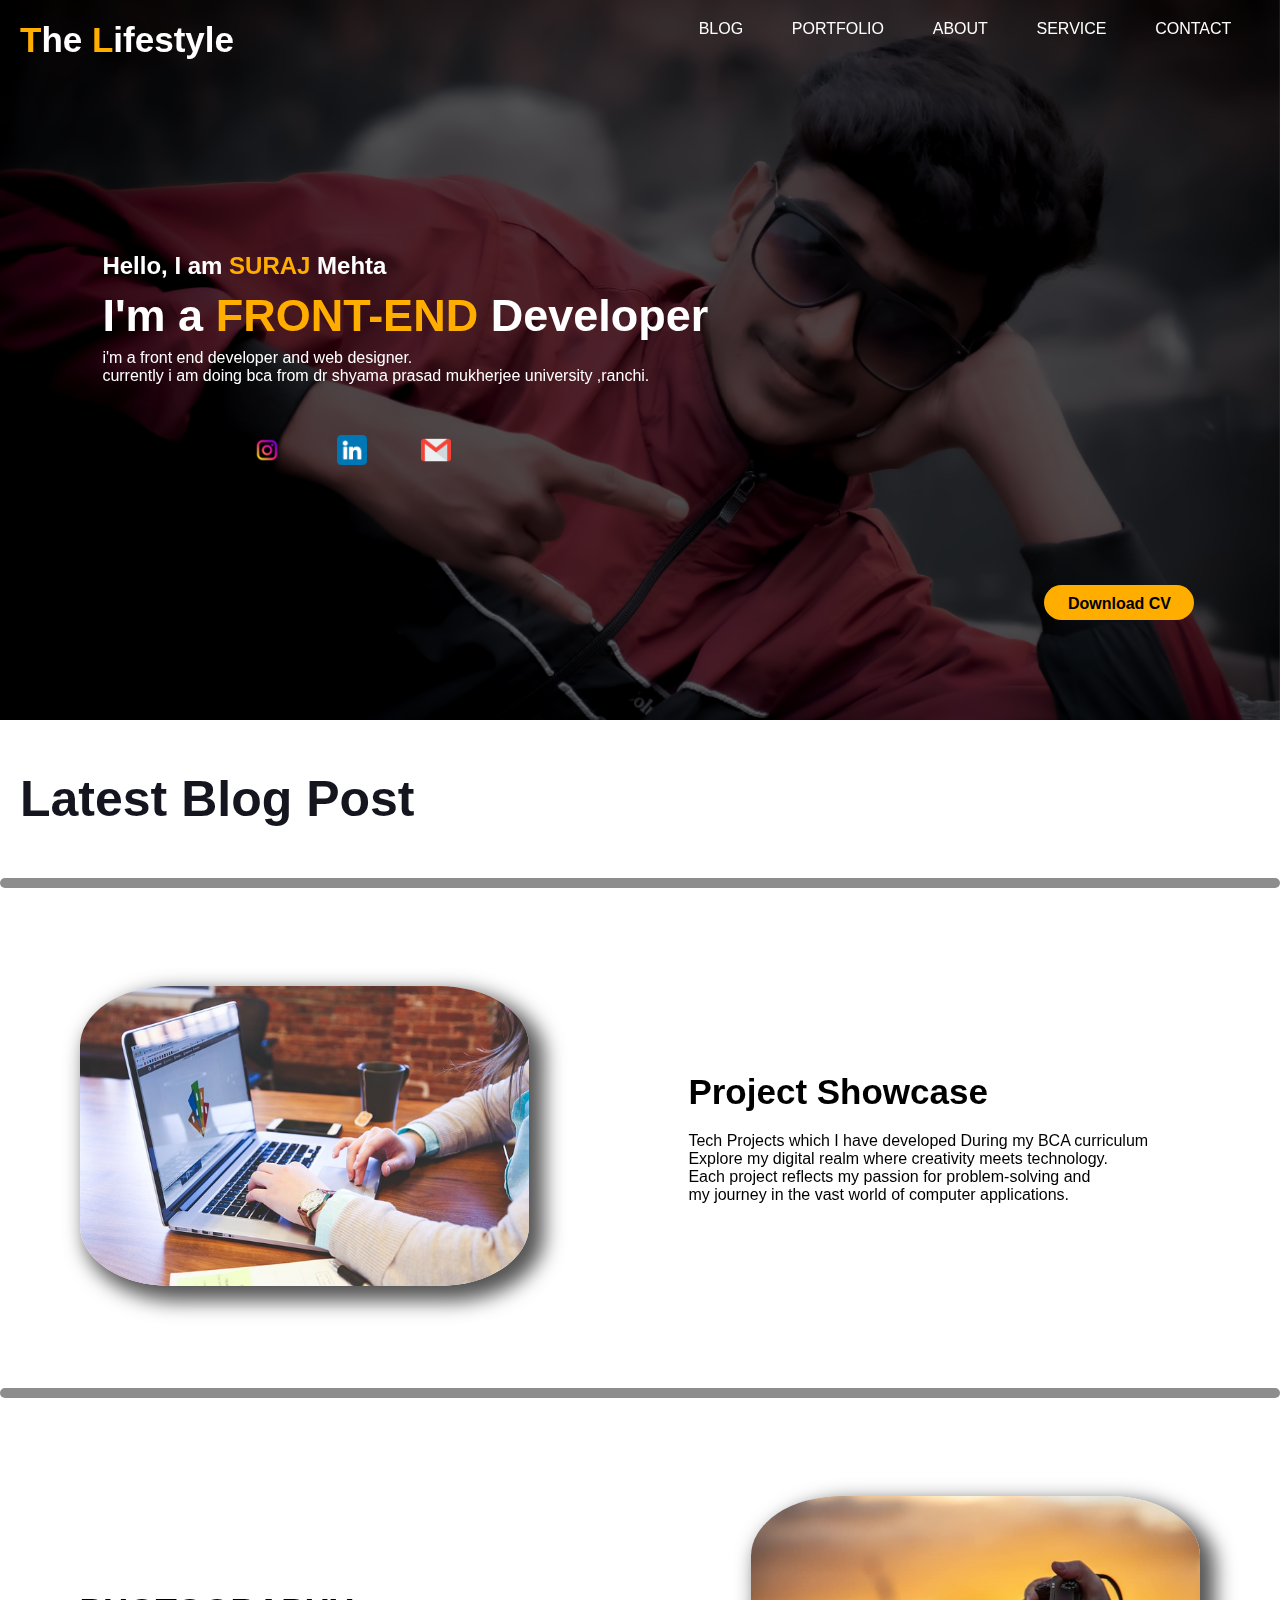
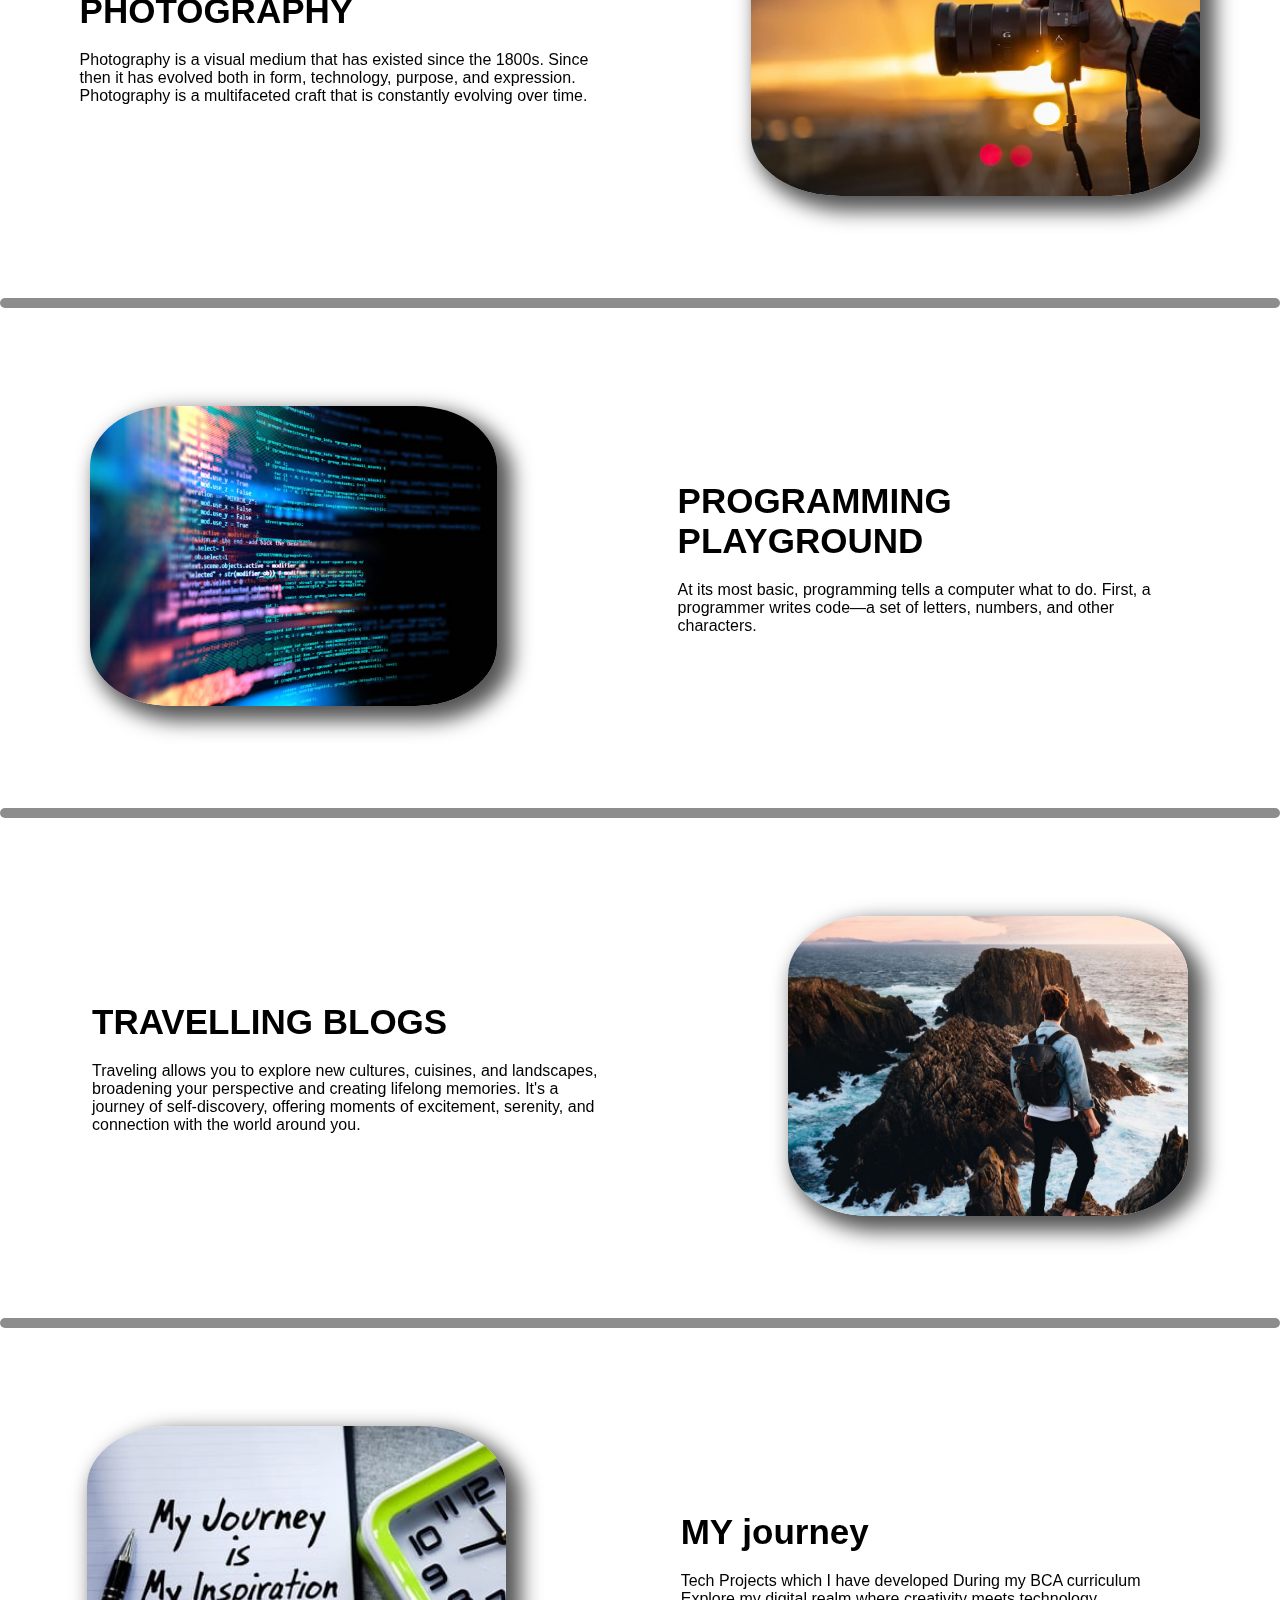
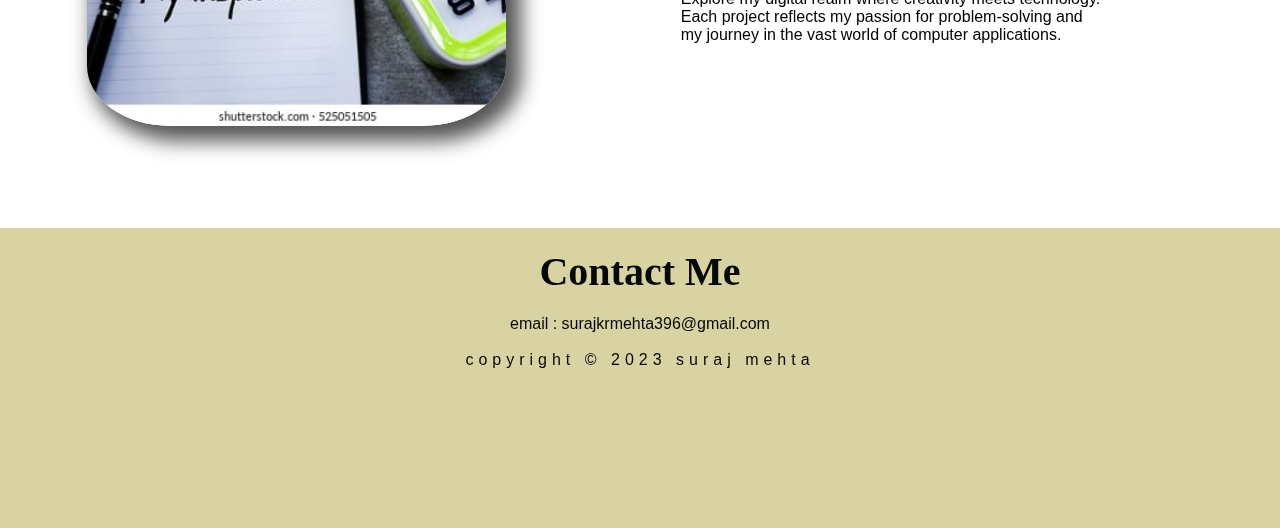
<file: index.html>
<!DOCTYPE html>
<html lang="en">
<head>
    <meta charset="UTF-8">
    <meta name="viewport" content="width=device-width, initial-scale=1.0">
    <title>The Lifestyle</title>
    <link rel="stylesheet" href="style.css">
</head>
<body> 
    <!-- ---------------------------------------------------------------------------------
    -----------------------------------------------------------------------------------------
                                   FRONT PAGE
    -----------------------------------------------------------------------------------------
    ------------------------------------------------------------------------------------ -->
    <div id="bg"></div>
    <div id="hero"> </div>
        <div id="navbar">
            <p id="logo"><span>T</span>he <span>L</span>ifestyle</p>
            <ul>
                <li ><a href="#main">BLOG</a></li>
                <li ><a href="https://surajmehta721.github.io/myportfolio/"  >PORTFOLIO</a></li>
                <li ><a href="about/about.html">ABOUT</a></li>
                <li ><a href="service/service.html" >SERVICE</a></li>
                <li ><a href="#footer">CONTACT</a></li>

            </ul>
        </div>
        <div class="detel">
            <h2>Hello, I am <span>SURAJ</span> Mehta</h3>
                <h1>I'm a <span>FRONT-END</span> Developer</h1>
                <p>I'm a Front End developer and web Designer. <br>
                    Currently I am doing BCA from
                    DR SHYAMA PRASAD MUKHERJEE UNIVERSITY ,RANCHI.</p>

                    <div id="id">
                        <a href="https://instagram.com/suraj__mehta._?igshid=MzMyNGUyNmU2YQ=="> <img src="photo/instagram.png" ></a>
                        <a href="https://www.linkedin.com/in/suraj-kumar-mehta-ab529224b?utm_source=share&utm_campaign=share_via&utm_content=profile&utm_medium=android_app"> <img src="photo/linkedin.png" ></a>
                        <a href="mailto:surajkrmehta396@gmail.com"> <img src="photo/gmail.png" ></a>
                    </div>
                    <a   id="cv" href="https://drive.google">Download CV</a>

        </div>
    
    <!-- ---------------------------------------------------------------------------------
    -----------------------------------------------------------------------------------------
                                   BLOG
    -----------------------------------------------------------------------------------------
    ------------------------------------------------------------------------------------ -->
<div id="main">
    <h1 >Latest Blog Post</h1>
    <div class="partition"></div>
    <div class="blog" id="project">
        <div id="p1">
            <a href="project showcase/pro.html" target="_main"><img src="photo/project.jpg" alt=""></a>
        </div>
        <div id="p2">
            <h2>Project Showcase</h2>
            <p> Tech Projects which I have developed  During my BCA curriculum<br>
                Explore my digital realm where creativity meets technology. <br>
                Each project reflects my passion for problem-solving and <br> my journey in the vast world of computer applications.
             </p>
        </div>
    </div>
    <div class="partition"></div>
    <div class="blog" id="photo">
        <div id="p2">
            <h2>PHOTOGRAPHY</h2>
            <p> Photography is a visual medium that has existed since the 1800s. Since then it has evolved both in form, technology, purpose, and expression. Photography is a multifaceted craft that is constantly evolving over time. 
             </p>
        </div>
        <div id="p1">
            <a href="#" target="_main"><img src="photo/picccc.jpg" alt=""></a>
        </div>
        
    </div>
    <div class="partition"></div>
    <div class="blog" id="code">
        <div id="p1">
            <a href="#" ><img src="photo/code.jpg" alt=""></a>
        </div>
        <div id="p2">
            <h2>PROGRAMMING PLAYGROUND</h2>
            <p> At its most basic, programming tells a computer what to do. First, a programmer writes code—a set of letters, numbers, and other characters.
             </p>
        </div>
    </div>
    <div class="partition"></div>
    <div class="blog" id="trval">
        <div id="p2">
            <h2>TRAVELLING BLOGS</h2>
            <p> Traveling allows you to explore new cultures, cuisines, and landscapes, broadening your perspective and creating lifelong memories. It's a journey of self-discovery, offering moments of excitement, serenity, and connection with the world around you.
             </p>
        </div>
        <div id="p1">
            <a href="travel.html" ><img src="photo/travel.jpg" alt=""></a>
        </div>
        
    </div>
    <div class="partition"></div>
    <div class="blog" id="myjrny">
        <div id="p1">
        <a href="#" target="_main"><img src="photo/jrny.jpg" alt=""></a>
    </div>
    <div id="p2">
        <h2>MY journey</h2>
        <p> Tech Projects which I have developed  During my BCA curriculum<br>
            Explore my digital realm where creativity meets technology. <br>
            Each project reflects my passion for problem-solving and <br> my journey in the vast world of computer applications.
         </p>
    </div></div>

</div>

<!-- ---------------------------------------------------------------------------------
    -----------------------------------------------------------------------------------------
                                   FOOTER
    -----------------------------------------------------------------------------------------
    ------------------------------------------------------------------------------------ -->
<div id="footer">
    <p id="contact">contact me</p>
    <p class="email">

         
        email :<a href="mailto:surajkrmehta396@gmail.com"> surajkrmehta396@gmail.com</a>
    </p> <br>
    <p style="letter-spacing: 5px;">copyright &#169; 2023 suraj mehta</p>

</div>
</body>
</html>
</file>
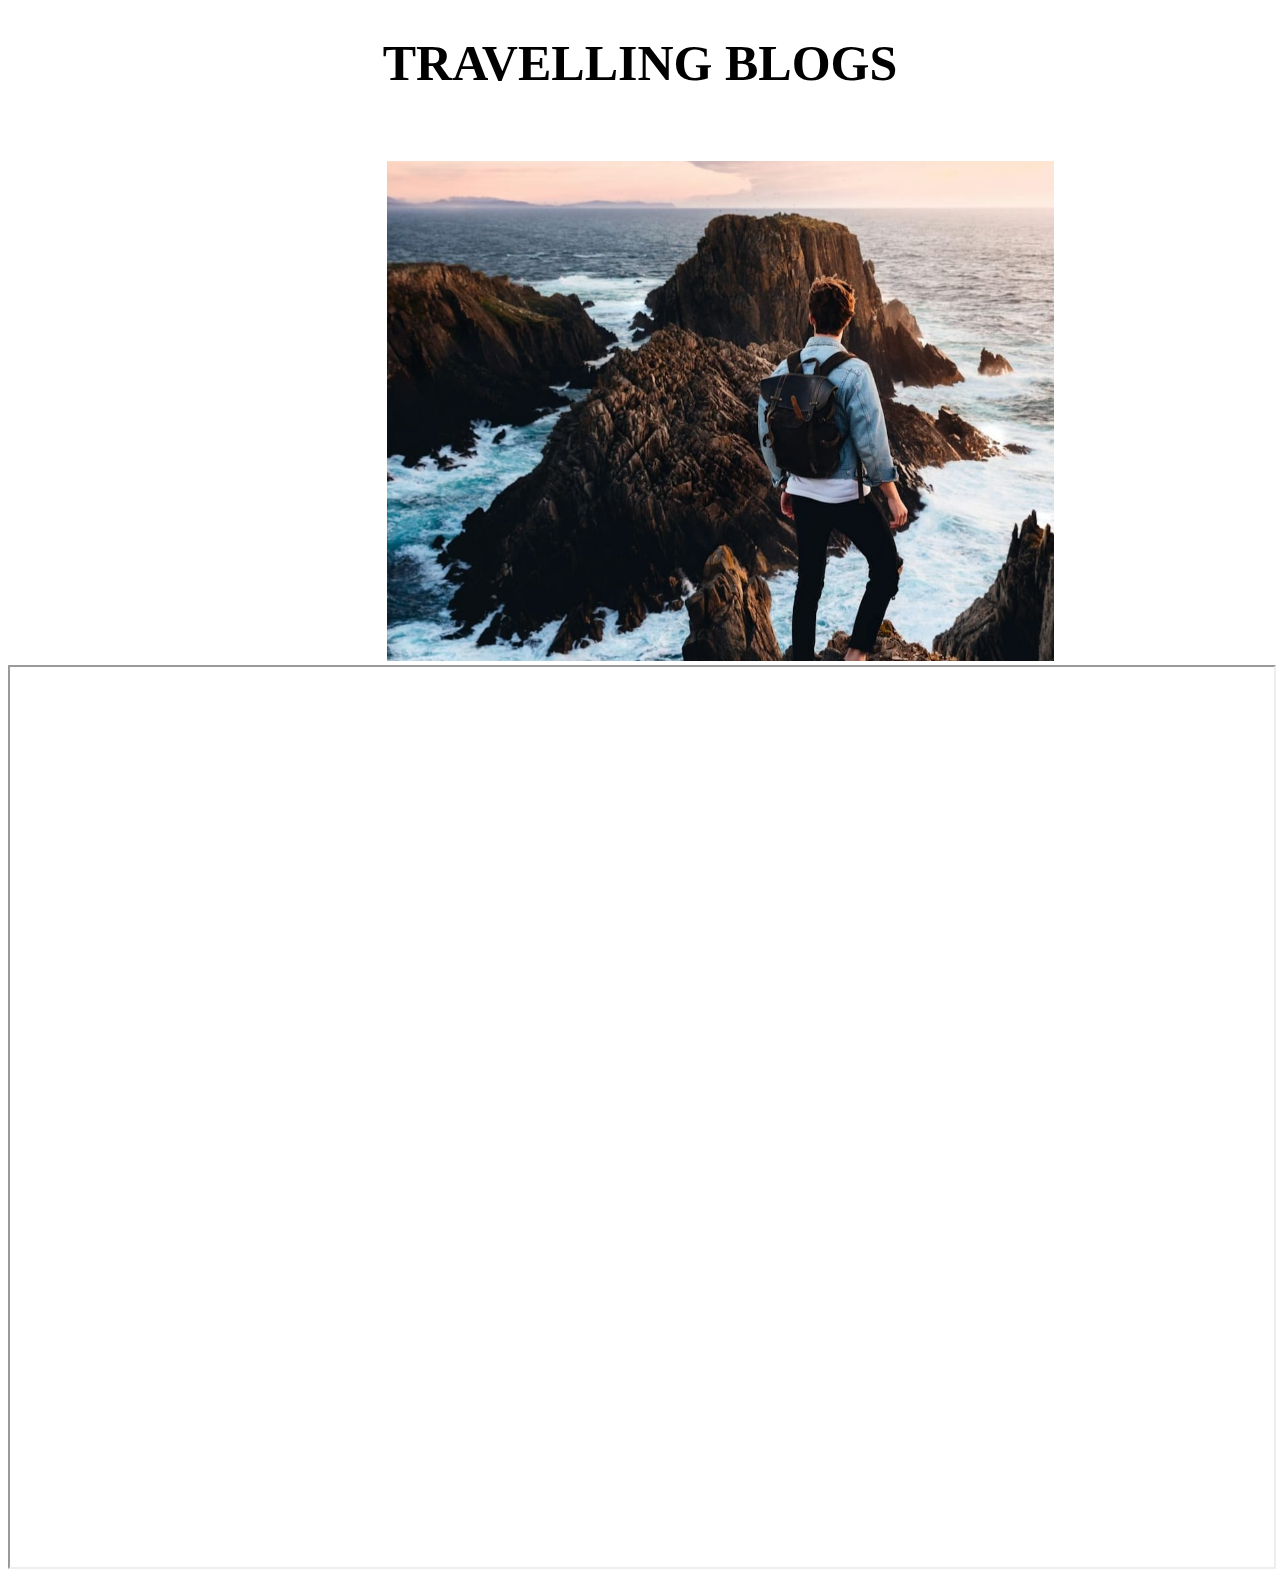
<file: travel.html>
<!DOCTYPE html>
<html lang="en">
<head>
    <meta charset="UTF-8">
    <meta name="viewport" content="width=device-width, initial-scale=1.0">
    <title>Document</title>
</head>
<body>
    <h1 style="text-align: center;font-size: 50px;">TRAVELLING BLOGS</h1>
    <br><br>
    
    <div id="port">
        <img style="height: 500px; margin-left: 30%;"  src="/photo/travel.jpg" >
    </div>
    <iframe src="https://eurama.hu/city-tours/" style="height: 100vh;width: 100%;"></iframe>
    <p></p>
</body>
</html>
</file>
<file: style.css>
*{
    margin: 0;
    padding: 0;
    font-family: sans-serif;

}
#hero
{
    position: fixed;
    top: 0;
    width: 100%;
    height: 100vh;
    background-color:rgba(0, 0, 0, 0.671);
    z-index: -2;
    padding: 0;

}
#navbar
{
    display: flex;
    width: 100%;
    padding-top: 20PX;
    justify-content: space-between;
    z-index: 1000;
    color: #fff;
}
ul{
    list-style-type: none;
    display: flex;
    width: 50%;
    justify-content: space-evenly;
    
}
ul li a{
    text-decoration: none;
    font-weight: 480;
    color: #fff;
}
#navbar ul li :hover{
    font-size: 20px;
    color: rgb(238, 12, 12);
}
#logo
{
    margin-left: 20px;
    font-size: 35px;
    font-weight: 600;
    width: 50%;
}
span{
    color:#ffae00;
}

.detel
{
    margin-top: 15%;
    margin-left: 8%;
    color: #fff;
}

.detel h1
{
    font-size: 45px;
    margin-top: 10px;
    margin-bottom: 7px;
}
.detel p
{
    text-transform: lowercase;
    margin-bottom: 50px;
}
#id
{
height:100px;
}
#id a img{
    
    height: 30px;
    margin-right: 50px;
    position: relative;
    left: 150px;
    

} 

#id a img:hover{
    position: relative;
    height: 50px;
    
}

#cv{
    
    background-color: #ffae00;
    text-decoration: none;
    color: black;
    font-weight: bold;
    display: inline-block;
    border-radius: 20px;
    position: relative;
    left: 80%;
    top: 50px;
    width: 150px;
    height: 25px;
    text-align: center;
    padding-top: 10px;

}
#cv:hover
{
    background-color: yellowgreen;
    font-size: 18px;
    height: 30px;
    width: 180px;
}
#bg
{
    background-image: url('photo/bg.jpg');
    position: fixed;
    top: 0;
    width: 100%;
    height: 100vh;
    background-size:cover;
    z-index: -2;
}


/* -----------------------------------------------------------------------------------------
-----------------------------------------------------------------------------------------
                               BLOG
-----------------------------------------------------------------------------------------
----------------------------------------------------------------------------------------- */
.partition
{
height: 10px;
background-color: rgba(86, 85, 85, 0.67);
width: 100%;
border-radius: 10px;

}
#main
{
    margin-top: 150px;
    width: 100%;
    background-color: rgb(255, 255, 255);
    padding-top: 50px;
}
#main h1
{
    color: rgb(21, 21, 31);
    width: 500px;
    margin-left: 20px;
    margin-bottom: 50px;
    font-size: 50px;
}
.blog
{
    height: 500px;
    width: 100%;
    display: flex;
    align-items: center;
    justify-content: space-around;
}
#p1 a img{
    height: 300px;
    border-radius: 20%;
    box-shadow: 10px 10px 20px 5px  rgb(84, 84, 84) ;

}
#p1 a  :hover{
    box-shadow: 10px 10px 20px 5px  rgb(111, 165, 236) ;
}
#p2
{
    width: 40%;
}

#p2 h2
{
    font-size: 35px;
    margin-bottom: 20px;
}

/* -----------------------------------------------------------------------------------------
-----------------------------------------------------------------------------------------
                               footer
-----------------------------------------------------------------------------------------
----------------------------------------------------------------------------------------- */
#footer{
    height: 300px;
    width: 100%;
    background-color: rgb(217, 211, 163);
    color: rgb(7, 8, 8);
    text-align: center;
    
}
#contact{
    padding-top: 20px;
    font-size: 40px;
     font-weight: 900; 
     text-transform: capitalize;
      font-family:'Times New Roman'; 
      text-align: center;
      margin-bottom: 20px;
}
.email a{
    text-decoration: none;
    color: #050505;
}
</file>
